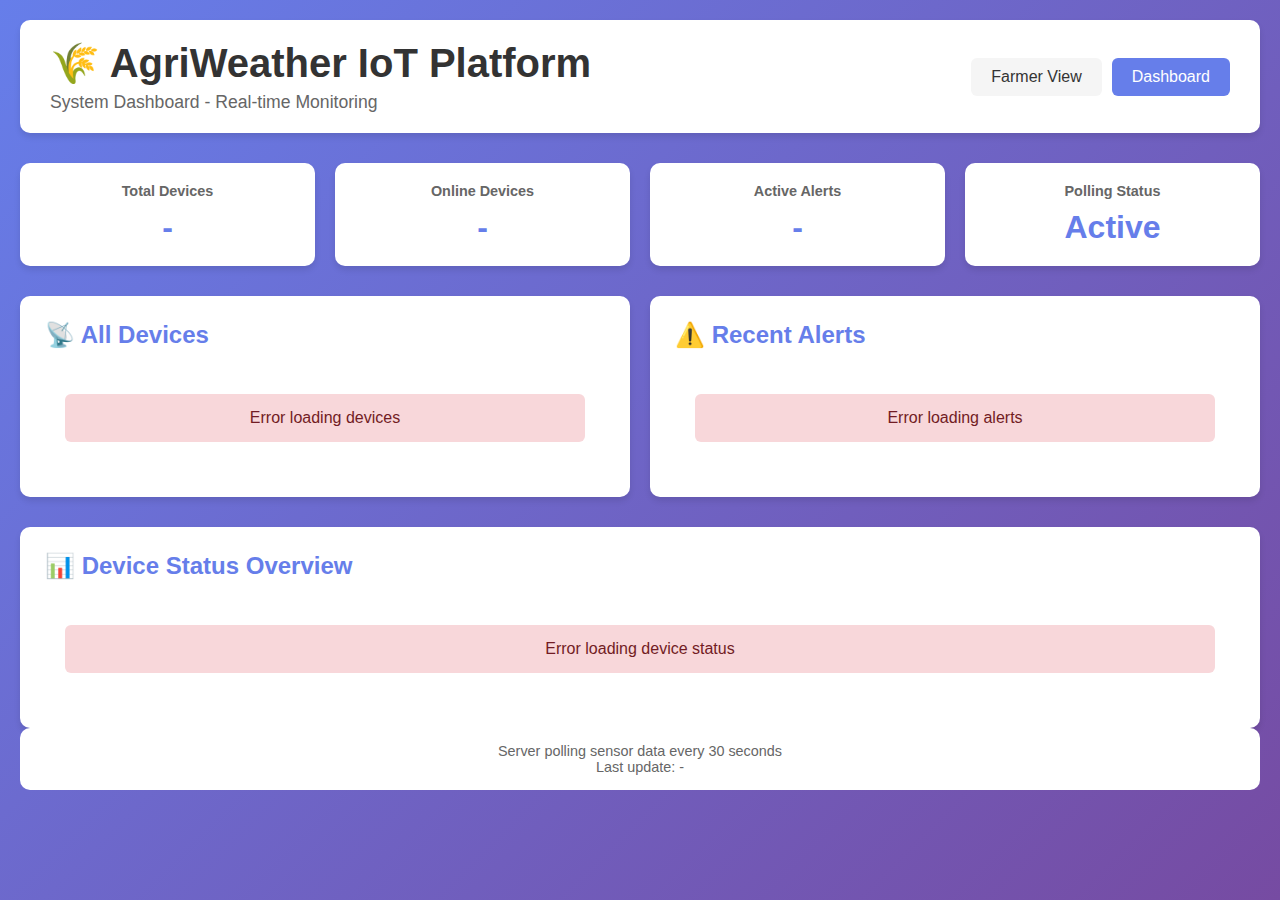
<file: templates/dashboard.html>
<!DOCTYPE html>
<html lang="en">
<head>
    <meta charset="UTF-8">
    <meta name="viewport" content="width=device-width, initial-scale=1.0">
    <title>AgriWeather - System Dashboard</title>
    <link rel="stylesheet" href="/static/dashboard.css">
</head>
<body>
    <div class="container">
        <header>
            <div>
                <h1>🌾 AgriWeather IoT Platform</h1>
                <p class="subtitle">System Dashboard - Real-time Monitoring</p>
            </div>
            <nav>
                <a href="/" class="nav-link">Farmer View</a>
                <a href="/dashboard" class="nav-link active">Dashboard</a>
            </nav>
        </header>

        <div id="alert-banner" class="alert-banner"></div>
        <div id="error-message" style="display: none;" class="error"></div>

        <div class="stats-grid">
            <div class="stat-card">
                <h3>Total Devices</h3>
                <div class="stat-value" id="total-devices">-</div>
            </div>
            <div class="stat-card">
                <h3>Online Devices</h3>
                <div class="stat-value" id="online-devices">-</div>
            </div>
            <div class="stat-card">
                <h3>Active Alerts</h3>
                <div class="stat-value" id="active-alerts">-</div>
            </div>
            <div class="stat-card">
                <h3>Polling Status</h3>
                <div class="stat-value" id="polling-status">Active</div>
            </div>
        </div>

        <div class="dashboard-grid">
            <div class="panel">
                <h2>📡 All Devices</h2>
                <div id="devices-list" class="loading">Loading devices...</div>
            </div>

            <div class="panel">
                <h2>⚠️ Recent Alerts</h2>
                <div id="recent-alerts" class="loading">Loading alerts...</div>
            </div>
        </div>

        <div class="panel full-width">
            <h2>📊 Device Status Overview</h2>
            <div id="device-status-table" class="loading">Loading...</div>
        </div>

        <div class="polling-info">
            <p>Server polling sensor data every <span id="polling-interval">30</span> seconds</p>
            <p>Last update: <span id="last-update">-</span></p>
        </div>
    </div>

    <script src="/static/dashboard.js"></script>
</body>
</html>
</file>
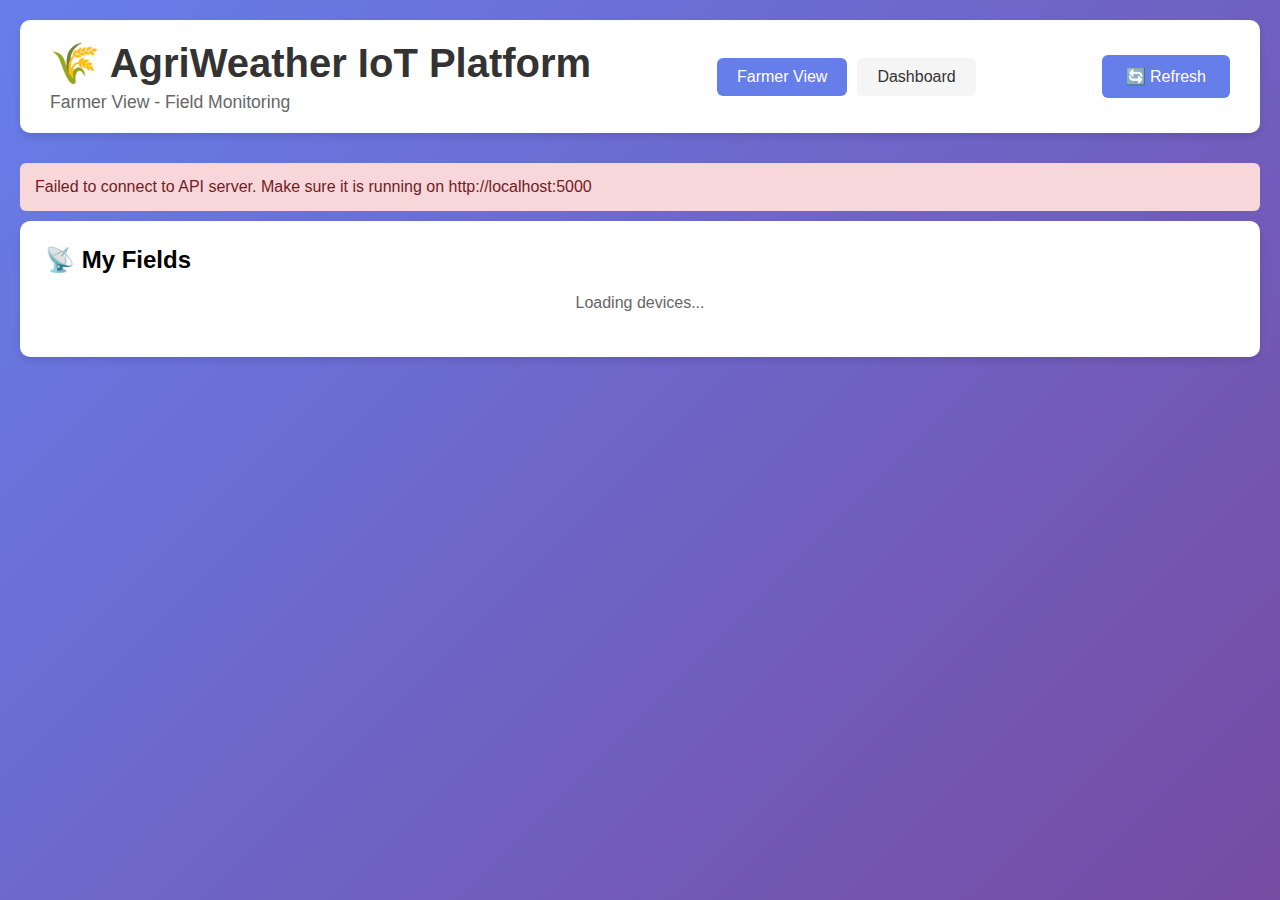
<file: templates/farmer.html>
<!DOCTYPE html>
<html lang="en">
<head>
    <meta charset="UTF-8">
    <meta name="viewport" content="width=device-width, initial-scale=1.0">
    <title>AgriWeather - Farmer View</title>
    <link rel="stylesheet" href="/static/farmer.css">
</head>
<body>
    <div class="container">
        <header>
            <div>
                <h1>🌾 AgriWeather IoT Platform</h1>
                <p class="subtitle">Farmer View - Field Monitoring</p>
            </div>
            <nav>
                <a href="/" class="nav-link active">Farmer View</a>
                <a href="/dashboard" class="nav-link">Dashboard</a>
            </nav>
            <button class="btn refresh-btn" onclick="loadData()">🔄 Refresh</button>
        </header>

        <div id="alert-banner" class="alert-banner"></div>
        <div id="error-message" style="display: none;" class="error"></div>

        <div class="device-list">
            <h2>📡 My Fields</h2>
            <div id="devices-container" class="loading">Loading devices...</div>
        </div>

        <div id="device-details" style="display: none;">
            <div class="alerts-container">
                <h2>⚠️ Field Alerts & Warnings</h2>
                <div id="alerts-list" class="loading">Loading alerts...</div>
            </div>

            <div class="dashboard">
                <div class="card">
                    <h2>🌡️ Current Weather</h2>
                    <div id="current-weather" class="loading">Loading...</div>
                </div>

                <div class="card">
                    <h2>💧 Soil & Water</h2>
                    <div id="soil-water" class="loading">Loading...</div>
                </div>

                <div class="card">
                    <h2>🌬️ Wind Conditions</h2>
                    <div id="wind-info" class="loading">Loading...</div>
                </div>
            </div>

            <div class="card">
                <h2>💡 Irrigation Recommendation</h2>
                <div id="irrigation-recommendation" class="loading">Loading...</div>
            </div>

            <div class="chart-container">
                <h2>📊 Recent Readings (Last 10)</h2>
                <div id="history-chart" class="loading">Loading...</div>
            </div>
        </div>
    </div>

    <script src="/static/farmer.js"></script>
</body>
</html>
</file>
<file: static/dashboard.css>
* {
    margin: 0;
    padding: 0;
    box-sizing: border-box;
}

body {
    font-family: 'Segoe UI', Tahoma, Geneva, Verdana, sans-serif;
    background: linear-gradient(135deg, #667eea 0%, #764ba2 100%);
    min-height: 100vh;
    padding: 20px;
}

.container {
    max-width: 1400px;
    margin: 0 auto;
}

header {
    background: white;
    padding: 20px 30px;
    border-radius: 10px;
    box-shadow: 0 4px 6px rgba(0,0,0,0.1);
    margin-bottom: 30px;
    display: flex;
    justify-content: space-between;
    align-items: center;
    flex-wrap: wrap;
}

h1 {
    color: #333;
    font-size: 2.5em;
    margin-bottom: 5px;
}

.subtitle {
    color: #666;
    font-size: 1.1em;
}

nav {
    display: flex;
    gap: 10px;
}

.nav-link {
    padding: 10px 20px;
    background: #f5f5f5;
    color: #333;
    text-decoration: none;
    border-radius: 6px;
    transition: background 0.3s;
}

.nav-link:hover {
    background: #e0e0e0;
}

.nav-link.active {
    background: #667eea;
    color: white;
}

.stats-grid {
    display: grid;
    grid-template-columns: repeat(auto-fit, minmax(200px, 1fr));
    gap: 20px;
    margin-bottom: 30px;
}

.stat-card {
    background: white;
    border-radius: 10px;
    padding: 20px;
    box-shadow: 0 4px 6px rgba(0,0,0,0.1);
    text-align: center;
}

.stat-card h3 {
    color: #666;
    font-size: 0.9em;
    margin-bottom: 10px;
}

.stat-value {
    color: #667eea;
    font-size: 2em;
    font-weight: bold;
}

.dashboard-grid {
    display: grid;
    grid-template-columns: repeat(auto-fit, minmax(400px, 1fr));
    gap: 20px;
    margin-bottom: 30px;
}

.panel {
    background: white;
    border-radius: 10px;
    padding: 25px;
    box-shadow: 0 4px 6px rgba(0,0,0,0.1);
}

.panel.full-width {
    grid-column: 1 / -1;
}

.panel h2 {
    color: #667eea;
    margin-bottom: 15px;
    font-size: 1.5em;
}

.alert-banner {
    background: #fff3cd;
    border-left: 4px solid #ffc107;
    padding: 15px 20px;
    border-radius: 6px;
    margin-bottom: 20px;
    display: none;
}

.alert-banner.show {
    display: block;
}

.loading {
    text-align: center;
    padding: 20px;
    color: #666;
}

.error {
    background: #f8d7da;
    color: #721c24;
    padding: 15px;
    border-radius: 6px;
    margin: 10px 0;
}

.polling-info {
    background: white;
    border-radius: 10px;
    padding: 15px;
    text-align: center;
    color: #666;
    font-size: 0.9em;
}

table {
    width: 100%;
    border-collapse: collapse;
}

th, td {
    padding: 12px;
    text-align: left;
    border-bottom: 1px solid #eee;
}

th {
    background: #f5f5f5;
    font-weight: bold;
    color: #333;
}

@media (max-width: 768px) {
    .dashboard-grid {
        grid-template-columns: 1fr;
    }
}
</file>
<file: static/farmer.css>
* {
    margin: 0;
    padding: 0;
    box-sizing: border-box;
}

body {
    font-family: 'Segoe UI', Tahoma, Geneva, Verdana, sans-serif;
    background: linear-gradient(135deg, #667eea 0%, #764ba2 100%);
    min-height: 100vh;
    padding: 20px;
}

.container {
    max-width: 1400px;
    margin: 0 auto;
}

header {
    background: white;
    padding: 20px 30px;
    border-radius: 10px;
    box-shadow: 0 4px 6px rgba(0,0,0,0.1);
    margin-bottom: 30px;
    display: flex;
    justify-content: space-between;
    align-items: center;
    flex-wrap: wrap;
}

h1 {
    color: #333;
    font-size: 2.5em;
    margin-bottom: 5px;
}

.subtitle {
    color: #666;
    font-size: 1.1em;
}

nav {
    display: flex;
    gap: 10px;
}

.nav-link {
    padding: 10px 20px;
    background: #f5f5f5;
    color: #333;
    text-decoration: none;
    border-radius: 6px;
    transition: background 0.3s;
}

.nav-link:hover {
    background: #e0e0e0;
}

.nav-link.active {
    background: #667eea;
    color: white;
}

.alert-banner {
    background: #fff3cd;
    border-left: 4px solid #ffc107;
    padding: 15px 20px;
    border-radius: 6px;
    margin-bottom: 20px;
    display: none;
}

.alert-banner.critical {
    background: #f8d7da;
    border-left-color: #dc3545;
}

.alert-banner.warning {
    background: #fff3cd;
    border-left-color: #ffc107;
}

.alert-banner.show {
    display: block;
}

.dashboard {
    display: grid;
    grid-template-columns: repeat(auto-fit, minmax(300px, 1fr));
    gap: 20px;
    margin-bottom: 30px;
}

.card {
    background: white;
    border-radius: 10px;
    padding: 25px;
    box-shadow: 0 4px 6px rgba(0,0,0,0.1);
    transition: transform 0.3s, box-shadow 0.3s;
}

.card:hover {
    transform: translateY(-5px);
    box-shadow: 0 8px 12px rgba(0,0,0,0.15);
}

.card h2 {
    color: #667eea;
    margin-bottom: 15px;
    font-size: 1.5em;
}

.stat {
    display: flex;
    justify-content: space-between;
    align-items: center;
    padding: 10px 0;
    border-bottom: 1px solid #eee;
}

.stat:last-child {
    border-bottom: none;
}

.stat-label {
    color: #666;
    font-size: 0.9em;
}

.stat-value {
    color: #333;
    font-weight: bold;
    font-size: 1.1em;
}

.device-list {
    background: white;
    border-radius: 10px;
    padding: 25px;
    box-shadow: 0 4px 6px rgba(0,0,0,0.1);
    margin-bottom: 30px;
}

.device-item {
    padding: 15px;
    border: 1px solid #eee;
    border-radius: 8px;
    margin-bottom: 10px;
    cursor: pointer;
    transition: background 0.3s;
}

.device-item:hover {
    background: #f5f5f5;
}

.device-item.active {
    background: #e8f0fe;
    border-color: #667eea;
}

.device-header {
    display: flex;
    justify-content: space-between;
    align-items: center;
    margin-bottom: 10px;
}

.device-name {
    font-weight: bold;
    color: #333;
    font-size: 1.1em;
}

.device-status {
    padding: 5px 15px;
    border-radius: 20px;
    font-size: 0.85em;
    font-weight: bold;
}

.status-online {
    background: #d4edda;
    color: #155724;
}

.status-offline {
    background: #f8d7da;
    color: #721c24;
}

.btn {
    background: #667eea;
    color: white;
    border: none;
    padding: 12px 24px;
    border-radius: 6px;
    cursor: pointer;
    font-size: 1em;
    transition: background 0.3s;
}

.btn:hover {
    background: #5568d3;
}

.chart-container {
    background: white;
    border-radius: 10px;
    padding: 25px;
    box-shadow: 0 4px 6px rgba(0,0,0,0.1);
    margin-bottom: 30px;
}

.alerts-container {
    background: white;
    border-radius: 10px;
    padding: 25px;
    box-shadow: 0 4px 6px rgba(0,0,0,0.1);
    margin-bottom: 30px;
}

.alert-item {
    padding: 15px;
    border-left: 4px solid #ccc;
    border-radius: 4px;
    margin-bottom: 10px;
    background: #f8f9fa;
}

.alert-item.critical {
    border-left-color: #dc3545;
    background: #f8d7da;
}

.alert-item.warning {
    border-left-color: #ffc107;
    background: #fff3cd;
}

.alert-item.info {
    border-left-color: #0c5460;
    background: #d1ecf1;
}

.alert-time {
    color: #666;
    font-size: 0.85em;
    margin-top: 5px;
}

.loading {
    text-align: center;
    padding: 20px;
    color: #666;
}

.error {
    background: #f8d7da;
    color: #721c24;
    padding: 15px;
    border-radius: 6px;
    margin: 10px 0;
}

.irrigation-recommendation {
    background: #fff3cd;
    border-left: 4px solid #ffc107;
    padding: 15px;
    border-radius: 6px;
    margin-top: 15px;
}

.irrigation-recommendation.irrigation-needed {
    background: #d1ecf1;
    border-left-color: #0c5460;
}

@media (max-width: 768px) {
    .dashboard {
        grid-template-columns: 1fr;
    }
    
    header {
        flex-direction: column;
        align-items: flex-start;
    }
}
</file>
